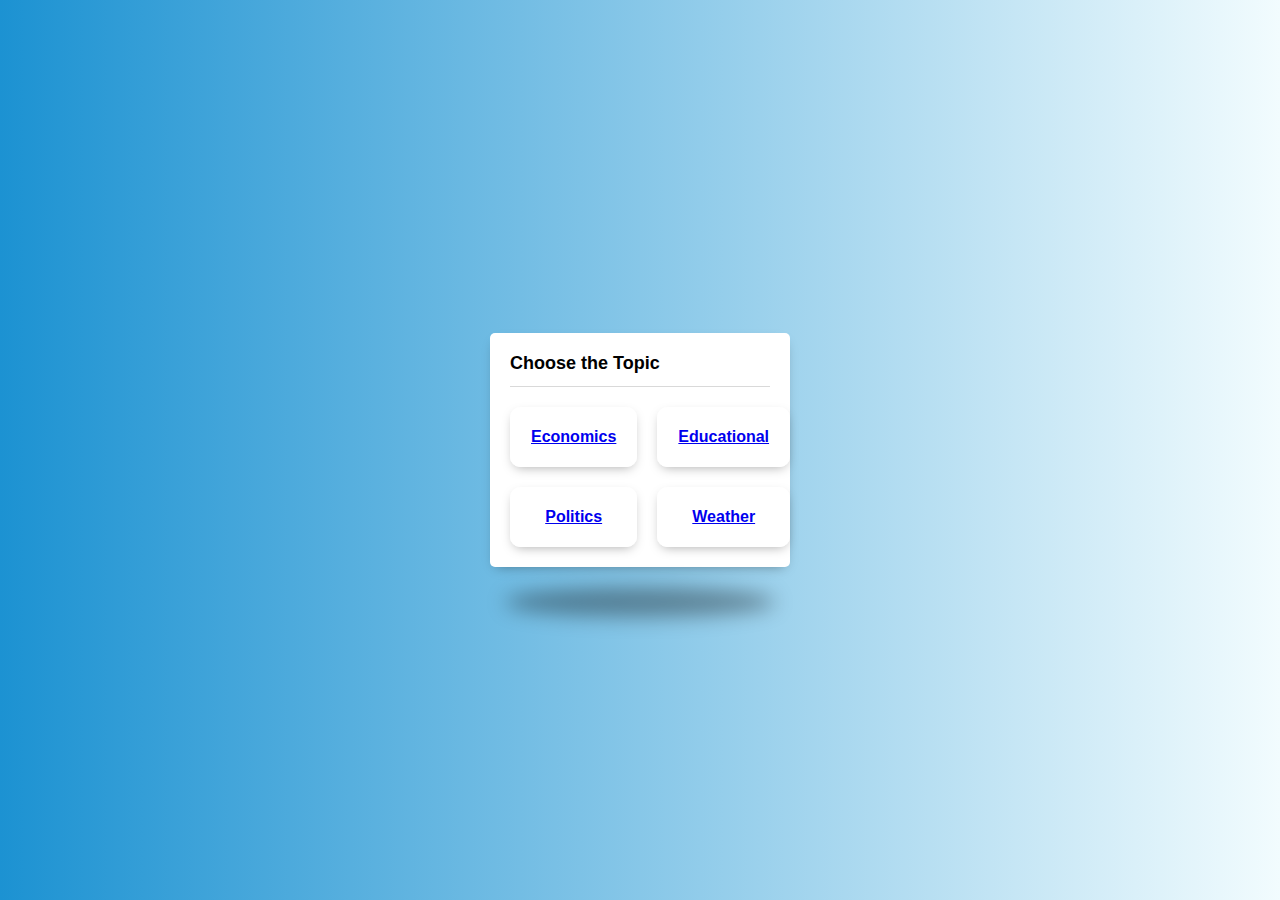
<file: index.html>
<!DOCTYPE html>
<html>
<head>
	<meta charset="utf-8">
	<meta name="viewport" content="width=device-width, initial-scale=1">
	<title>Homepage</title>
	<link rel="stylesheet" href="style.css">
</head>
<body>
	<section class="container">
		<div class="app">
			<div class="title"> Choose the Topic </div>
			<form action="">
				<!-- Economics-->
					<input type="radio" name="newstype" id="1" class="hidebx">
					<label for="1" class="lbl-radio">
						<div class="display-box">
						<a href="economics.html">Economics</a>
						</div>
					</label>
					<!--Education-->
					<input type="radio" name="newstype" id="2" class="hidebx">
					<label for="2" class="lbl-radio">
						<div class="display-box">
						<a href="education.html">Educational</a>
						</div>
					</label>
					<!--Politics-->
					<input type="radio" name="newstype" id="3" class="hidebx">
					<label for="3" class="lbl-radio">
						<div class="display-box">
						<a href="politics.html">Politics</a>
						</div>
					</label>
					<!--Weather-->
					<input type="radio" name="newstype" id="4" class="hidebx">
					<label for="4" class="lbl-radio">
						<div class="display-box">
						<a href="weather.html">Weather</a>
						</div>
					</label>
			</form>
		</div>
	</section>

</body>
</html>
</file>
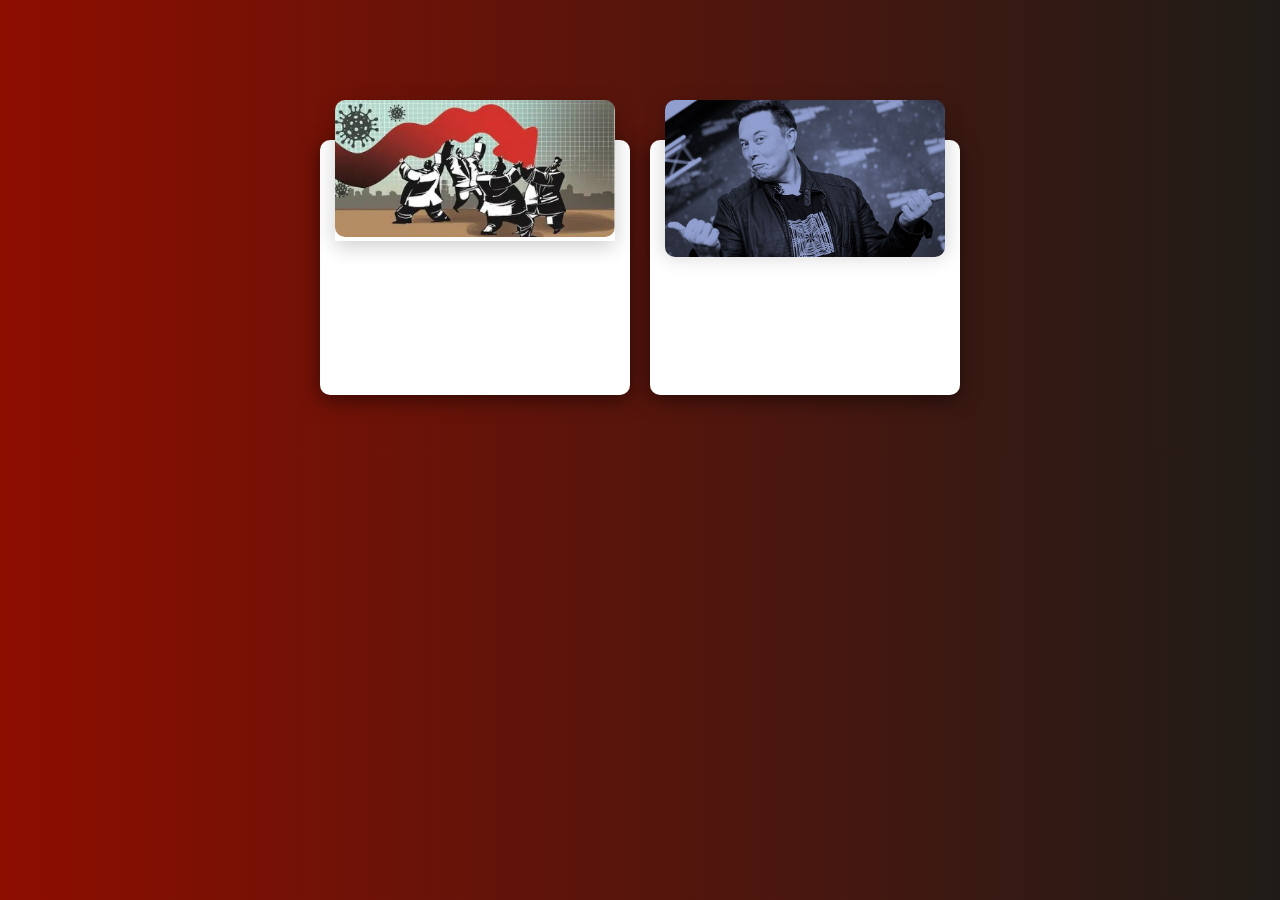
<file: economics.html>
<!DOCTYPE html>
<html>
<head>
	<meta charset="utf-8">
	<meta name="viewport" content="width=device-width, initial-scale=1">
	<title>Economics</title>
	<link rel="stylesheet" href="stylesheet.css">
</head>
<body>
	<div class="container">
		<div class="card">
			<div class="imgBx">
				<img src="eco1.jpg">
			</div>
			<div class="content">
				<h2>Global economic growth risks jolt inflation-obsessed financial markets</h2><br>
				<p>The International Monetary Fund and World Bank fanned growth fears further last week when they cut 2022 global forecasts by nearly a full percentage point<br> 
				  <a href="https://www.business-standard.com/article/international/global-economic-growth-risks-jolt-inflation-obsessed-financial-markets-122042701118_1.html">Click This link to read more</a> </p>
			</div>
		</div>
		<div class="card">
			<div class="imgBx">
				<img src="eco2.jpg">
			</div>
			<div class="content">
				<h2>“He’s interested in free speech—he’s explicitly said he doesn’t care about the economics”—Musk buys Twitter</h2><br>
				<p>Also on the daily podcast: why so many minors get married in America and the reboot to spacesuits<br> 
				   <a href="https://www.economist.com/podcasts/2022/04/26/hes-interested-in-free-speech-hes-explicitly-said-he-doesnt-care-about-the-economics-musk-buys-twitter">Click This link to read more</a>
				</p>
			</div>
		</div>
	</div>

</body>
</html>
</file>
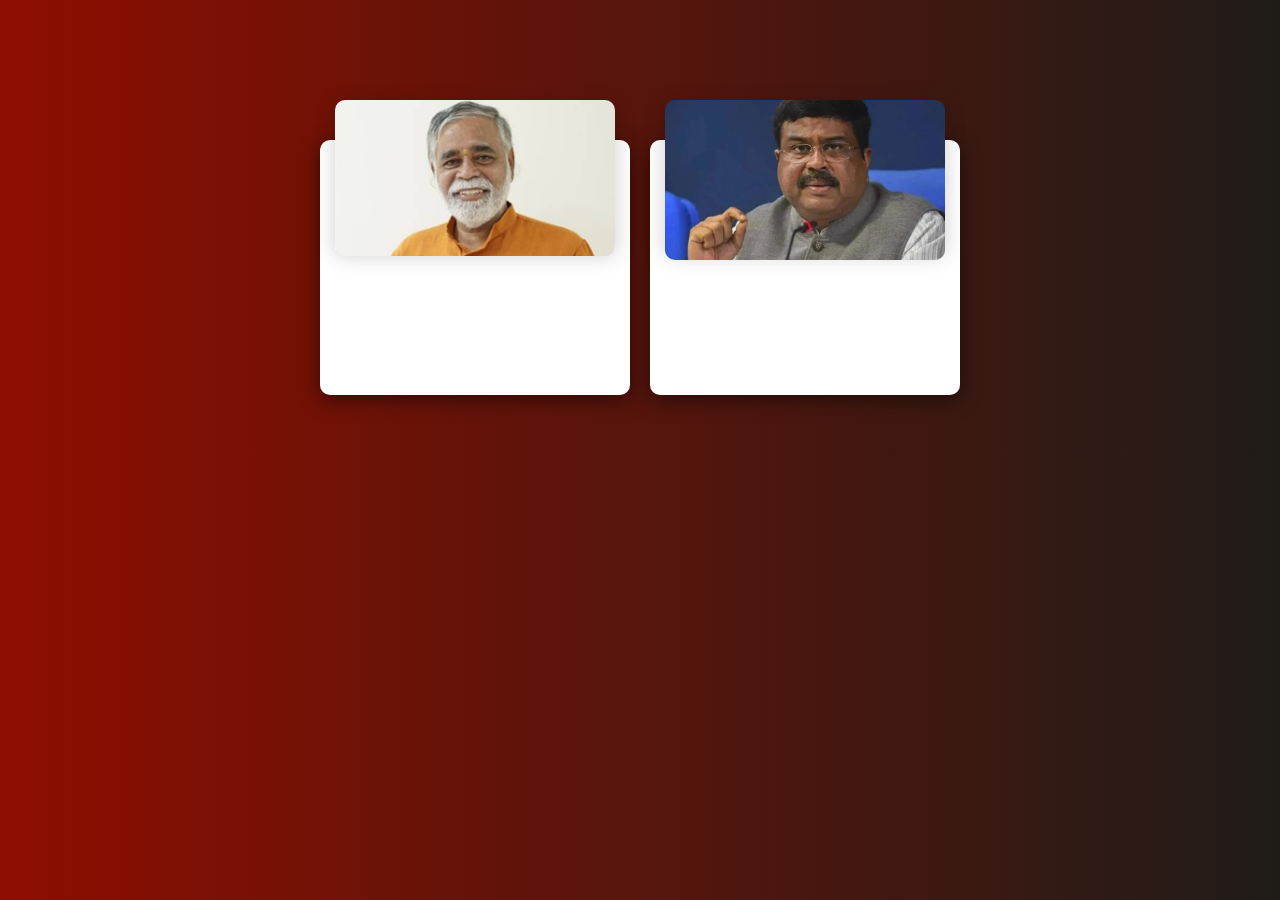
<file: education.html>
<!DOCTYPE html>
<html>
<head>
	<meta charset="utf-8">
	<meta name="viewport" content="width=device-width, initial-scale=1">
	<title>Education</title>
	<link rel="stylesheet" href="stylesheet.css">
</head>
<body>
	<div class="container">
		<div class="card">
			<div class="imgBx">
				<img src="edu1.jpg">
			</div>
			<div class="content">
				<h2>Can’t compare Bible, Quran with Bhagavad Gita : Karnataka education minister</h2><br>
				<p>The Karnataka education department also directed the Block Education Officer (BEO) to inspect the syllabus of all Christian schools in the state over making reading of bible compulsory.<br> 
				  <a href="https://indianexpress.com/article/cities/bangalore/cant-compare-bible-quran-with-bhagavad-gita-karnataka-education-minister-7890434/">Click This link to read more</a> </p>
			</div>
		</div>
		<div class="card">
			<div class="imgBx">
				<img src="edu2.webp">
			</div>
			<div class="content">
				<h2>Education Minister To Launch 'Mandate Document' Of National Curriculum Framework</h2><br>
				<p>Union Education Minister Dharmendra Pradhan will release a "mandate document" listing the development process, structure, and objectives of the National Curriculum Framework (NCF) on Friday, officials said.<br> 
				   <a href="https://www.republicworld.com/education/news/education-minister-to-launch-mandate-document-of-national-curriculum-framework-articleshow.html">Click This link to read more</a>
				</p>
			</div>
		</div>
	</div>

</body>
</html>
</file>
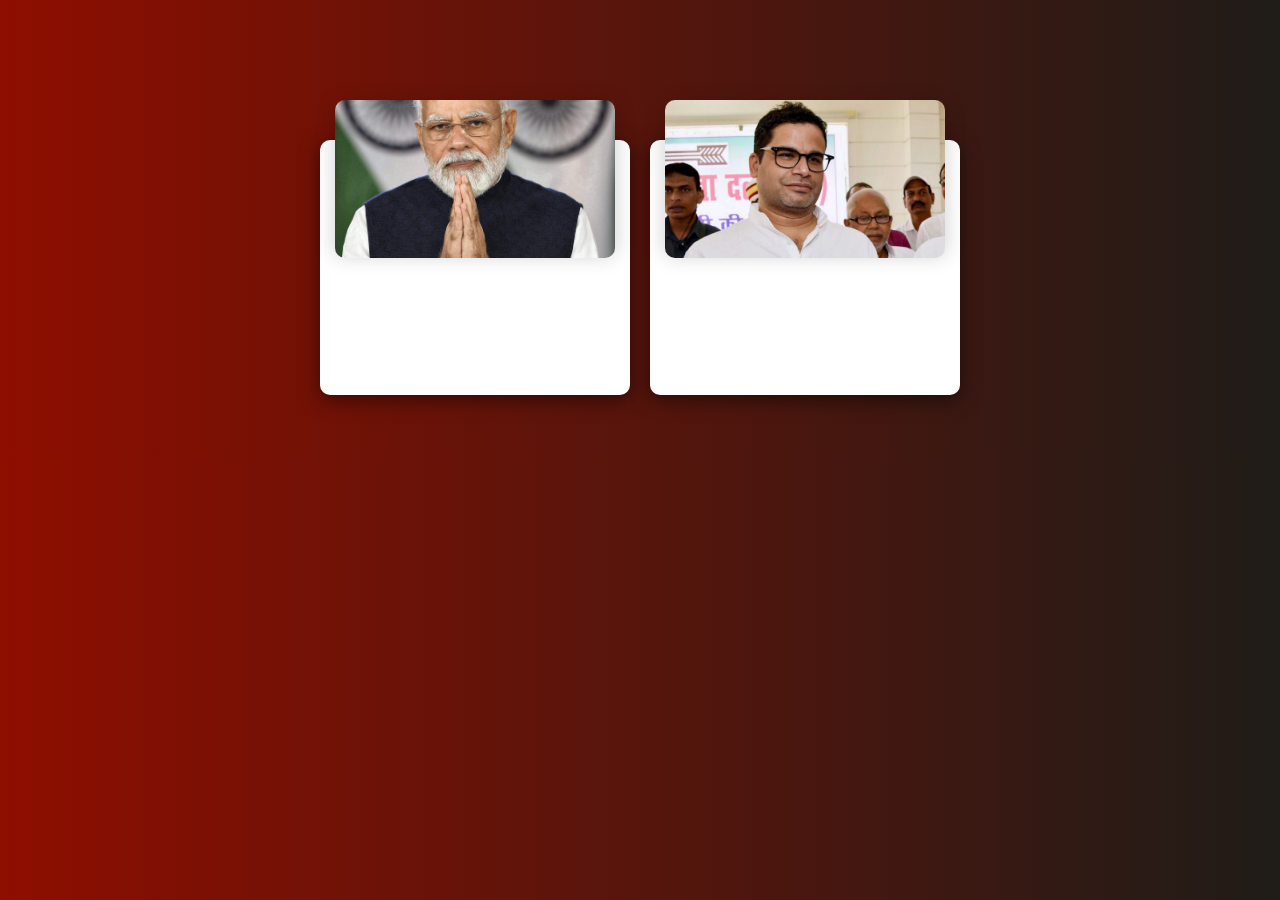
<file: politics.html>
<!DOCTYPE html>
<html>
<head>
	<meta charset="utf-8">
	<meta name="viewport" content="width=device-width, initial-scale=1">
	<title>Politics</title>
	<link rel="stylesheet" href="stylesheet.css">
</head>
<body>
	<div class="container">
		<div class="card">
			<div class="imgBx">
				<img src="pol1.jpg">
			</div>
			<div class="content">
				<h2>Ex-bureaucrats, veterans hit back at peers’ letter to PM Modi to end hate politics </h2><br>
				<p>Constitutional Conduct Group giving ideological cover to an anti-national outlook, says letter<br> 
				  <a href="https://www.thehindu.com/news/national/ex-bureaucrats-veterans-hit-back-at-peers-letter-to-pm-modi-to-end-hate-politics/article65370141.ece">Click This link to read more</a> </p>
			</div>
		</div>
		<div class="card">
			<div class="imgBx">
				<img src="pol2.jpg">
			</div>
			<div class="content">
				<h2>What Prashant Kishor’s rise says about the state of electoral politics today</h2><br>
				<p>In  Borgen, the Danish TV drama about politics, there is a pivotal scene: during a debate among various contenders for the Prime Minister’s chair, the main character, Birgitte Nyborg, goes off script.<br> 
				   <a href="https://www.thehindu.com/opinion/op-ed/what-prashant-kishors-rise-says-about-the-state-of-electoral-politics-today/article65353086.ece">Click This link to read more</a>
				</p>
			</div>
		</div>
	</div>

</body>
</html>
</file>
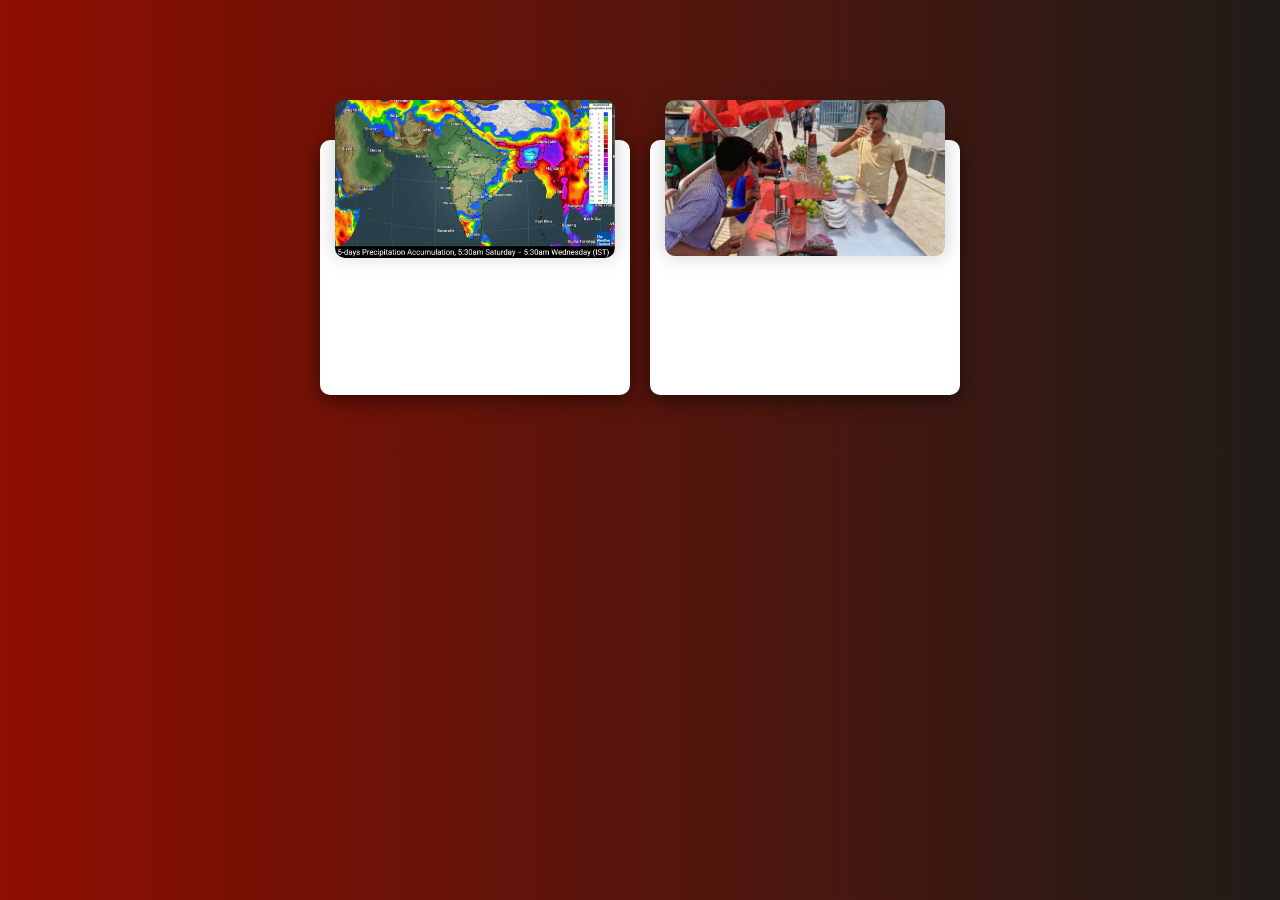
<file: weather.html>
<!DOCTYPE html>
<html>
<head>
	<meta charset="utf-8">
	<meta name="viewport" content="width=device-width, initial-scale=1">
	<title>Weather</title>
	<link rel="stylesheet" href="stylesheet.css">
</head>
<body>
	<div class="container">
		<div class="card">
			<div class="imgBx">
				<img src="weather1.webp">
			</div>
			<div class="content">
				<h2>Heavy Rains to Lash Northeast; Delhi, Maharashtra, Tamil Nadu, Odisha In for Heatwaves </h2><br>
				<p>Heavy showers are very likely over Arunachal Pradesh, Assam & Meghalaya. <br> 
				  <a href="https://weather.com/en-IN/india/news/news/2022-04-30-haryana-chandigarh-delhi-in-for-dust-storms-heatwaves">Click This link to read more</a> </p>
			</div>
		</div>
		<div class="card">
			<div class="imgBx">
				<img src="weather2.jpg">
			</div>
			<div class="content">
				<h2>Delhi weather today: Heatwave conditions remain on forecast, IMD issues orange alert</h2><br>
				<p>The ongoing heat spell could continue till May 2, the forecast indicates. With strong winds favourable for raising dust, AQI may remain ‘poor’ on Friday and Saturday.<br> 
				   <a href="https://indianexpress.com/article/cities/delhi/delhi-weather-heatwave-temperature-forecast-today-7892742/">Click This link to read more</a>
				</p>
			</div>
		</div>
	</div>

</body>
</html>
</file>
<file: style.css>
*{
	box-sizing: border-box;
}
body, html{
	margin: 0;
	padding: 0;
}
.container{
	width: 100vw;
	height: 100vh;
	background: linear-gradient(to right, #1c92d2, #f2fcfe); 
	display: grid;
	place-items:  center;
}
.app{
	max-width: 300px;
	width: 100%;
	background: #fff;
	border-radius: 5px;
	box-shadow: 0px 5px 12px -6px rgba(0, 0, 0, 0.4);
	border-radius: 5px;
	padding: 20px;
	position: relative;
	font-family: sans-serif;
	font-weight: bold;
}
.app:before{
	content: '';
	position: absolute;
	bottom: -50px;
	left: 5%;
	width: 90%;
	height: 30px;
	background: rgba(0, 0, 0, 0.35);
	border-radius: 50%;
	filter: blur(10px);
}
.title{
	margin-bottom: 20px;
	font-size: 18px;
    padding-bottom: 12px;
    border-bottom: 1px solid rgba(0, 0, 0, 0.15);
}
.hidebx{
	display: none;
}
.app form{
	display: grid;
	grid-template-columns: 1fr 1fr;
	grid-gap: 20px;
}
.lbl-radio{
	text-align: center;
	box-shadow: 0px 4px 12px -4px rgba(0, 0, 0, 0.35);
	padding: 20px;
	border: 1px solid #fff;
	cursor: pointer;
	transition: all 0.3s ease-in;
	border-radius: 10px;
}
.display-box .size{
	font-weight: 600;
	margin-bottom: 5px;
	letter-spacing: 0.5px;
}
.display-box .type{
	font-size: 14px;
	color: rgba(0, 0, 0, 0.5);
}
input [type=radio]:checked + .lbl-radio{
	border-color: #286ab0;
}
</file>
<file: stylesheet.css>
@import url('https://fonts.googleapis.com/css2?family=Open+Sans&family=Poppins:wght@300&family=Roboto:wght@700&display=swap');
*{
	margin: 0;
	padding: 0;
	font-family: 'Roboto', sans-serif;

}
body{
	margin-top: 80px;
	display: flex;
	justify-content: center;
	align-items: center;
	background: linear-gradient(to right, #8e0e00, #1f1c18);
}
.container{
	position: relative;
	width: 1100px;
	display: flex;
	justify-content: center;
	align-items: center;
	flex-wrap: wrap;
	padding: 30px;
}
.container .card{
	position: relative;
	max-width: 280px;
	height: 215px;
	background: #fff;
	margin: 30px 10px;
	padding: 20px 15px;
	display: flex;
	flex-direction: column;
	border-radius: 10px;
	box-shadow: 0 5px 20px rgba(0, 0, 0, 0.5);
	transition: 0.5s ease-in-out;
}
.txt {
	margin-top: -1400px;
	color: #fff;
	text-align: center;
	font-size: 13px;
}
.container .card:hover{
	height: 400px;
}
.container .card .imgBx{
	position: relative;
	width: 280px;
	height: 150px;
	top: -60px;
	left: 0px;
	z-index: 1;
	box-shadow: 0 5px 20px rgba(0, 0, 0, 0.2);
}
.container .card .imgBx img{
	max-width: 100%;
	border-radius: 10px;
}
.container .card .content{
	position: relative;
	margin-top: -140px;
	padding: 10px 15px;
	text-align: center;
	color: #111;
	visibility: hidden;
	opacity: 0;
	transition: 0.3s ease-in-out;
}
.container .card:hover .content{
	visibility: visible;
	opacity: 1;
	margin-top: -40px;
	transition-delay: 0.5s;
}
</file>
